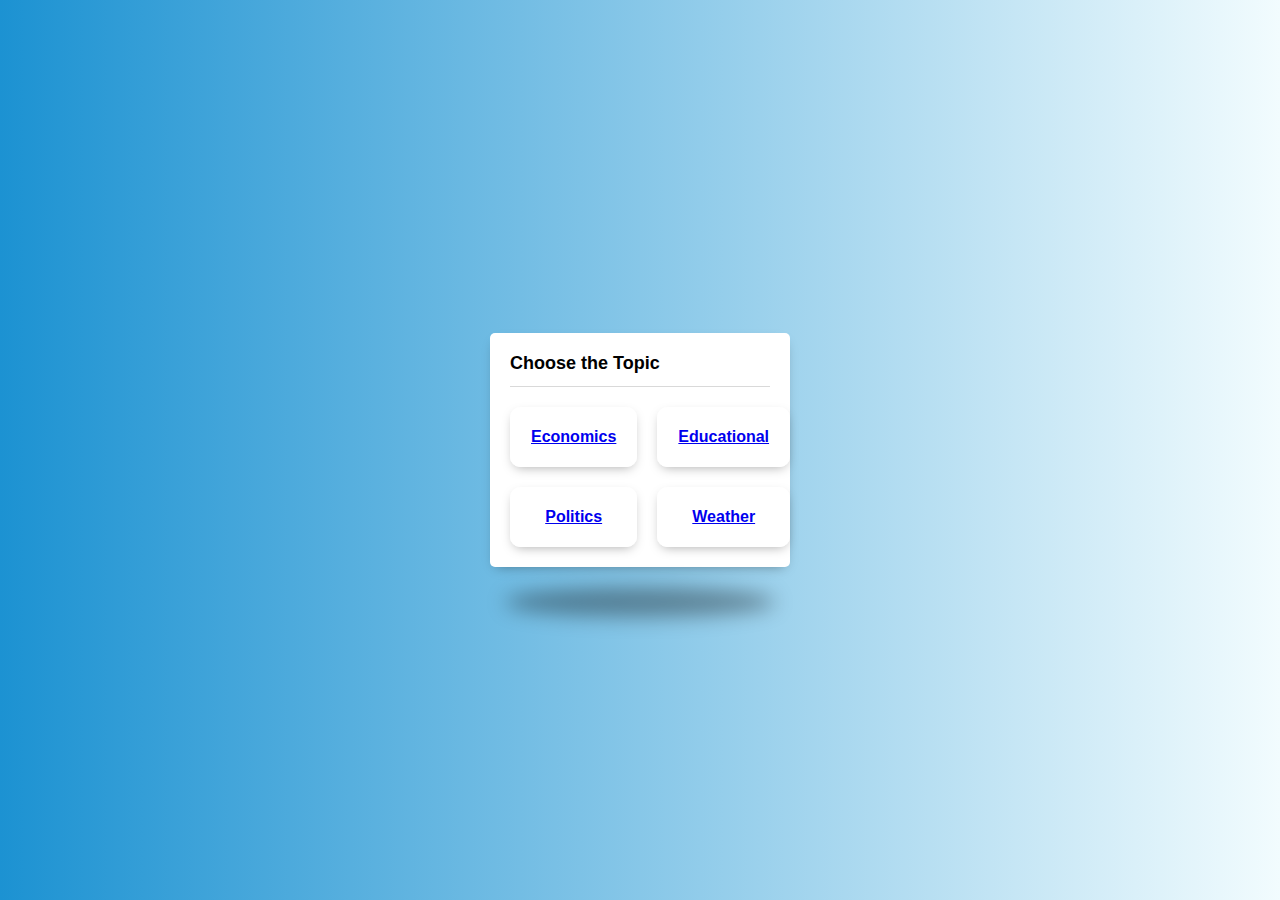
<file: index.html>
<!DOCTYPE html>
<html>
<head>
	<meta charset="utf-8">
	<meta name="viewport" content="width=device-width, initial-scale=1">
	<title>Homepage</title>
	<link rel="stylesheet" href="style.css">
</head>
<body>
	<section class="container">
		<div class="app">
			<div class="title"> Choose the Topic </div>
			<form action="">
				<!-- Economics-->
					<input type="radio" name="newstype" id="1" class="hidebx">
					<label for="1" class="lbl-radio">
						<div class="display-box">
						<a href="economics.html">Economics</a>
						</div>
					</label>
					<!--Education-->
					<input type="radio" name="newstype" id="2" class="hidebx">
					<label for="2" class="lbl-radio">
						<div class="display-box">
						<a href="education.html">Educational</a>
						</div>
					</label>
					<!--Politics-->
					<input type="radio" name="newstype" id="3" class="hidebx">
					<label for="3" class="lbl-radio">
						<div class="display-box">
						<a href="politics.html">Politics</a>
						</div>
					</label>
					<!--Weather-->
					<input type="radio" name="newstype" id="4" class="hidebx">
					<label for="4" class="lbl-radio">
						<div class="display-box">
						<a href="weather.html">Weather</a>
						</div>
					</label>
			</form>
		</div>
	</section>

</body>
</html>
</file>
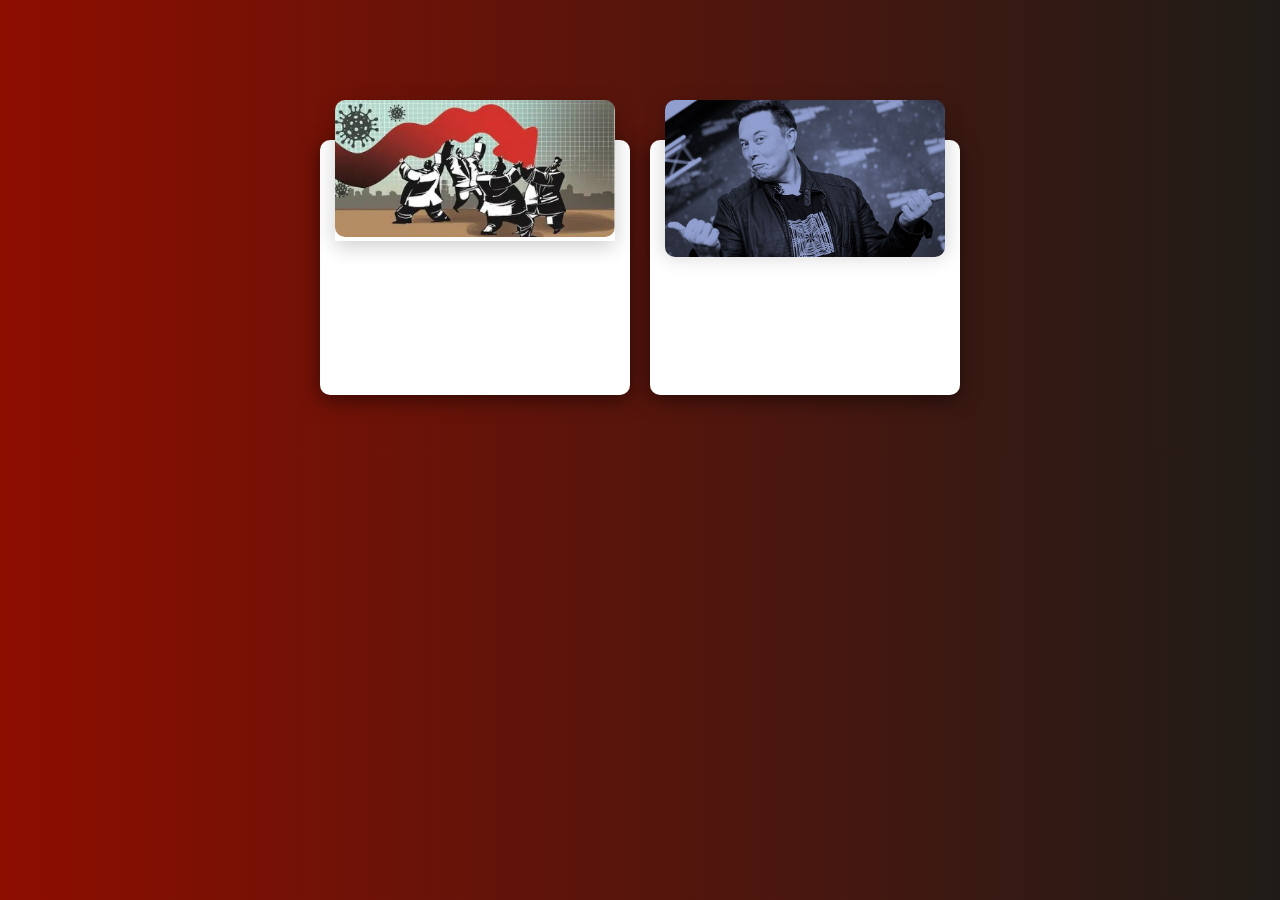
<file: economics.html>
<!DOCTYPE html>
<html>
<head>
	<meta charset="utf-8">
	<meta name="viewport" content="width=device-width, initial-scale=1">
	<title>Economics</title>
	<link rel="stylesheet" href="stylesheet.css">
</head>
<body>
	<div class="container">
		<div class="card">
			<div class="imgBx">
				<img src="eco1.jpg">
			</div>
			<div class="content">
				<h2>Global economic growth risks jolt inflation-obsessed financial markets</h2><br>
				<p>The International Monetary Fund and World Bank fanned growth fears further last week when they cut 2022 global forecasts by nearly a full percentage point<br> 
				  <a href="https://www.business-standard.com/article/international/global-economic-growth-risks-jolt-inflation-obsessed-financial-markets-122042701118_1.html">Click This link to read more</a> </p>
			</div>
		</div>
		<div class="card">
			<div class="imgBx">
				<img src="eco2.jpg">
			</div>
			<div class="content">
				<h2>“He’s interested in free speech—he’s explicitly said he doesn’t care about the economics”—Musk buys Twitter</h2><br>
				<p>Also on the daily podcast: why so many minors get married in America and the reboot to spacesuits<br> 
				   <a href="https://www.economist.com/podcasts/2022/04/26/hes-interested-in-free-speech-hes-explicitly-said-he-doesnt-care-about-the-economics-musk-buys-twitter">Click This link to read more</a>
				</p>
			</div>
		</div>
	</div>

</body>
</html>
</file>
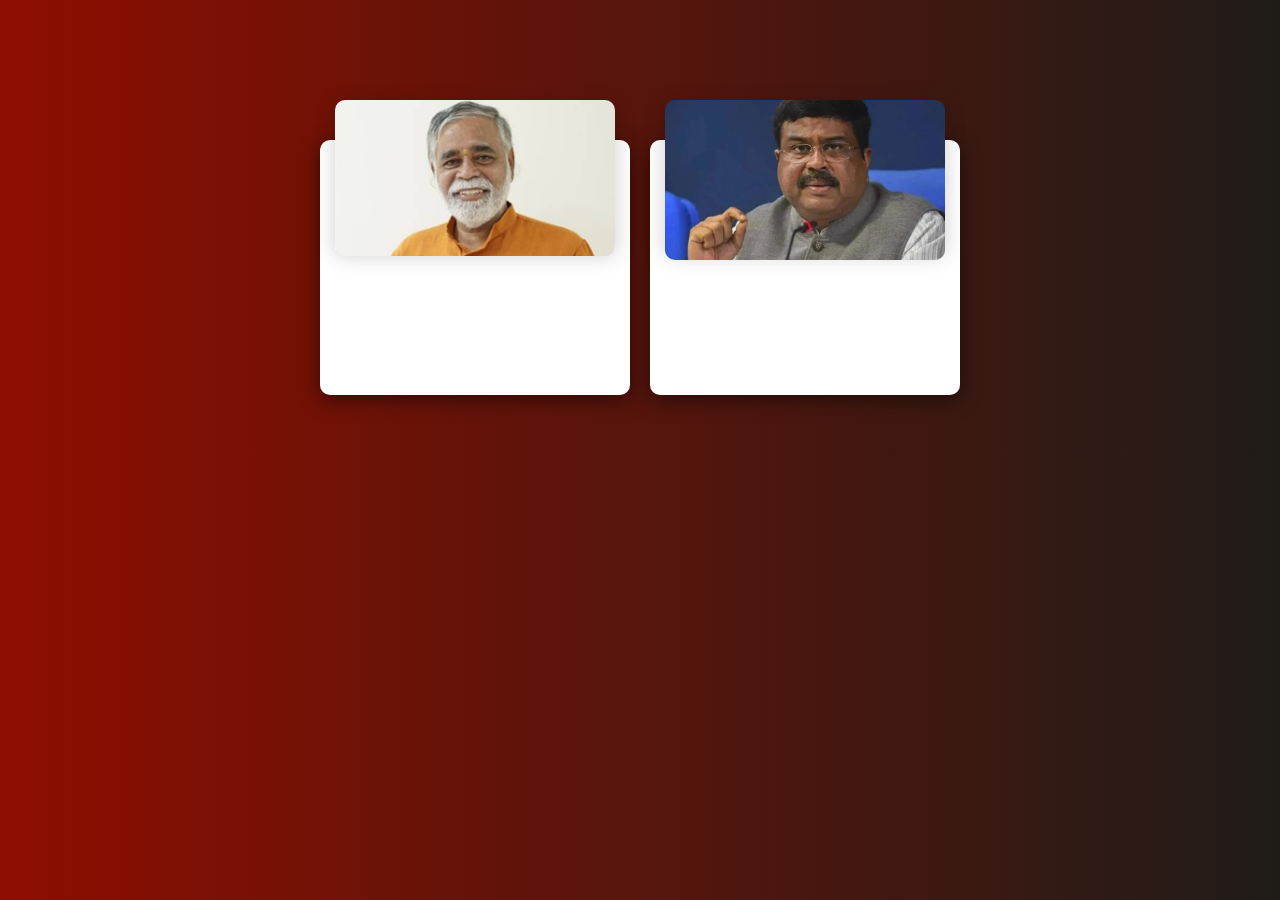
<file: education.html>
<!DOCTYPE html>
<html>
<head>
	<meta charset="utf-8">
	<meta name="viewport" content="width=device-width, initial-scale=1">
	<title>Education</title>
	<link rel="stylesheet" href="stylesheet.css">
</head>
<body>
	<div class="container">
		<div class="card">
			<div class="imgBx">
				<img src="edu1.jpg">
			</div>
			<div class="content">
				<h2>Can’t compare Bible, Quran with Bhagavad Gita : Karnataka education minister</h2><br>
				<p>The Karnataka education department also directed the Block Education Officer (BEO) to inspect the syllabus of all Christian schools in the state over making reading of bible compulsory.<br> 
				  <a href="https://indianexpress.com/article/cities/bangalore/cant-compare-bible-quran-with-bhagavad-gita-karnataka-education-minister-7890434/">Click This link to read more</a> </p>
			</div>
		</div>
		<div class="card">
			<div class="imgBx">
				<img src="edu2.webp">
			</div>
			<div class="content">
				<h2>Education Minister To Launch 'Mandate Document' Of National Curriculum Framework</h2><br>
				<p>Union Education Minister Dharmendra Pradhan will release a "mandate document" listing the development process, structure, and objectives of the National Curriculum Framework (NCF) on Friday, officials said.<br> 
				   <a href="https://www.republicworld.com/education/news/education-minister-to-launch-mandate-document-of-national-curriculum-framework-articleshow.html">Click This link to read more</a>
				</p>
			</div>
		</div>
	</div>

</body>
</html>
</file>
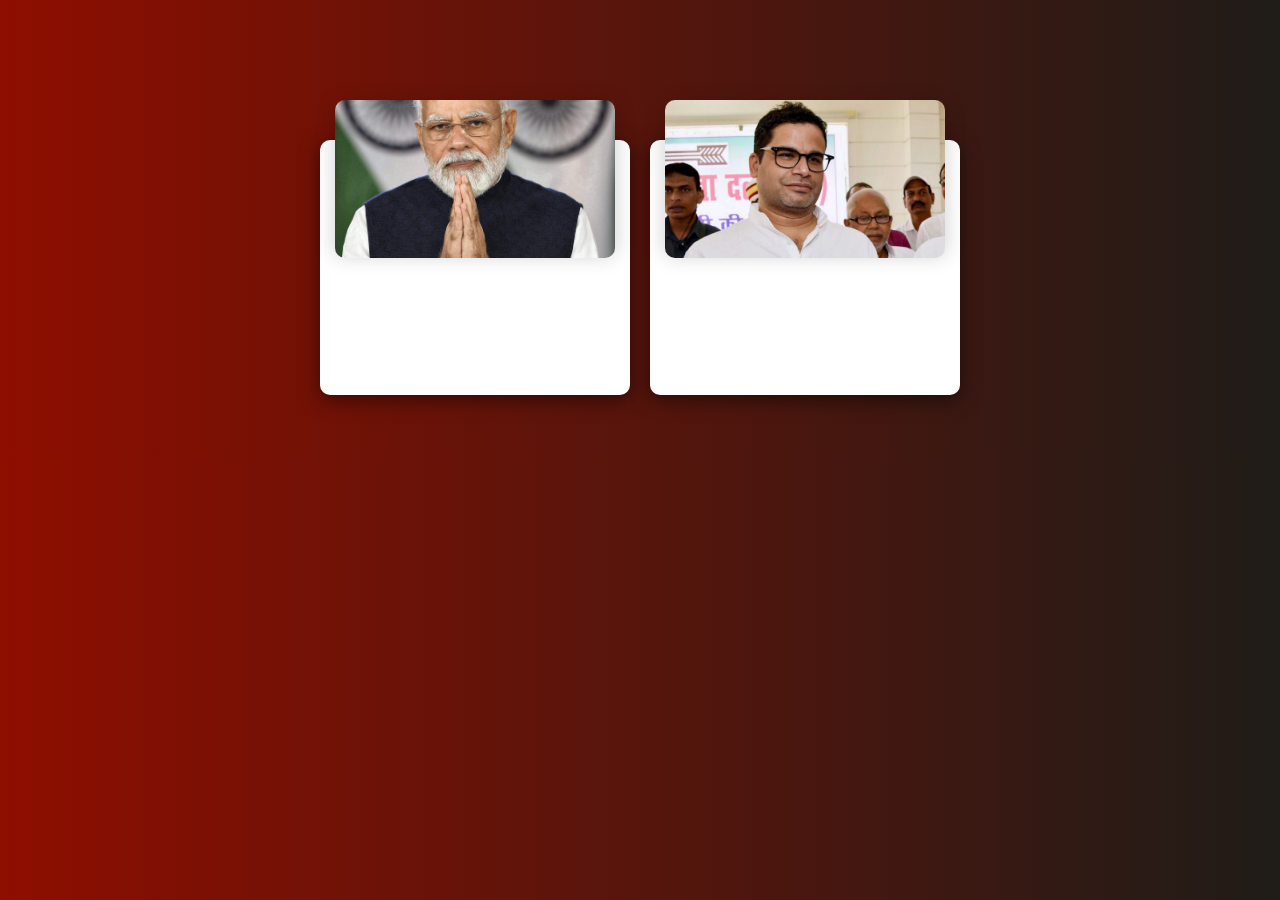
<file: politics.html>
<!DOCTYPE html>
<html>
<head>
	<meta charset="utf-8">
	<meta name="viewport" content="width=device-width, initial-scale=1">
	<title>Politics</title>
	<link rel="stylesheet" href="stylesheet.css">
</head>
<body>
	<div class="container">
		<div class="card">
			<div class="imgBx">
				<img src="pol1.jpg">
			</div>
			<div class="content">
				<h2>Ex-bureaucrats, veterans hit back at peers’ letter to PM Modi to end hate politics </h2><br>
				<p>Constitutional Conduct Group giving ideological cover to an anti-national outlook, says letter<br> 
				  <a href="https://www.thehindu.com/news/national/ex-bureaucrats-veterans-hit-back-at-peers-letter-to-pm-modi-to-end-hate-politics/article65370141.ece">Click This link to read more</a> </p>
			</div>
		</div>
		<div class="card">
			<div class="imgBx">
				<img src="pol2.jpg">
			</div>
			<div class="content">
				<h2>What Prashant Kishor’s rise says about the state of electoral politics today</h2><br>
				<p>In  Borgen, the Danish TV drama about politics, there is a pivotal scene: during a debate among various contenders for the Prime Minister’s chair, the main character, Birgitte Nyborg, goes off script.<br> 
				   <a href="https://www.thehindu.com/opinion/op-ed/what-prashant-kishors-rise-says-about-the-state-of-electoral-politics-today/article65353086.ece">Click This link to read more</a>
				</p>
			</div>
		</div>
	</div>

</body>
</html>
</file>
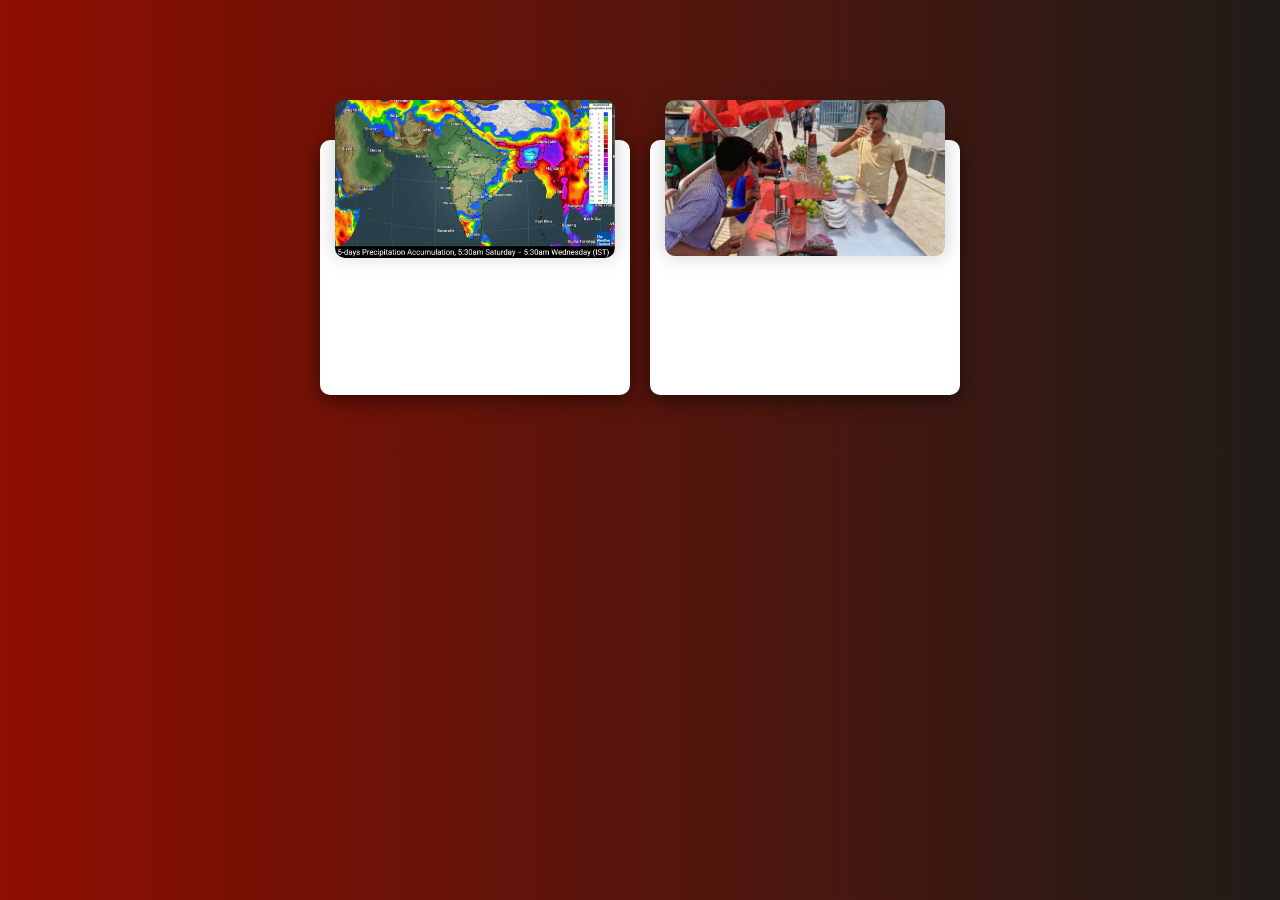
<file: weather.html>
<!DOCTYPE html>
<html>
<head>
	<meta charset="utf-8">
	<meta name="viewport" content="width=device-width, initial-scale=1">
	<title>Weather</title>
	<link rel="stylesheet" href="stylesheet.css">
</head>
<body>
	<div class="container">
		<div class="card">
			<div class="imgBx">
				<img src="weather1.webp">
			</div>
			<div class="content">
				<h2>Heavy Rains to Lash Northeast; Delhi, Maharashtra, Tamil Nadu, Odisha In for Heatwaves </h2><br>
				<p>Heavy showers are very likely over Arunachal Pradesh, Assam & Meghalaya. <br> 
				  <a href="https://weather.com/en-IN/india/news/news/2022-04-30-haryana-chandigarh-delhi-in-for-dust-storms-heatwaves">Click This link to read more</a> </p>
			</div>
		</div>
		<div class="card">
			<div class="imgBx">
				<img src="weather2.jpg">
			</div>
			<div class="content">
				<h2>Delhi weather today: Heatwave conditions remain on forecast, IMD issues orange alert</h2><br>
				<p>The ongoing heat spell could continue till May 2, the forecast indicates. With strong winds favourable for raising dust, AQI may remain ‘poor’ on Friday and Saturday.<br> 
				   <a href="https://indianexpress.com/article/cities/delhi/delhi-weather-heatwave-temperature-forecast-today-7892742/">Click This link to read more</a>
				</p>
			</div>
		</div>
	</div>

</body>
</html>
</file>
<file: style.css>
*{
	box-sizing: border-box;
}
body, html{
	margin: 0;
	padding: 0;
}
.container{
	width: 100vw;
	height: 100vh;
	background: linear-gradient(to right, #1c92d2, #f2fcfe); 
	display: grid;
	place-items:  center;
}
.app{
	max-width: 300px;
	width: 100%;
	background: #fff;
	border-radius: 5px;
	box-shadow: 0px 5px 12px -6px rgba(0, 0, 0, 0.4);
	border-radius: 5px;
	padding: 20px;
	position: relative;
	font-family: sans-serif;
	font-weight: bold;
}
.app:before{
	content: '';
	position: absolute;
	bottom: -50px;
	left: 5%;
	width: 90%;
	height: 30px;
	background: rgba(0, 0, 0, 0.35);
	border-radius: 50%;
	filter: blur(10px);
}
.title{
	margin-bottom: 20px;
	font-size: 18px;
    padding-bottom: 12px;
    border-bottom: 1px solid rgba(0, 0, 0, 0.15);
}
.hidebx{
	display: none;
}
.app form{
	display: grid;
	grid-template-columns: 1fr 1fr;
	grid-gap: 20px;
}
.lbl-radio{
	text-align: center;
	box-shadow: 0px 4px 12px -4px rgba(0, 0, 0, 0.35);
	padding: 20px;
	border: 1px solid #fff;
	cursor: pointer;
	transition: all 0.3s ease-in;
	border-radius: 10px;
}
.display-box .size{
	font-weight: 600;
	margin-bottom: 5px;
	letter-spacing: 0.5px;
}
.display-box .type{
	font-size: 14px;
	color: rgba(0, 0, 0, 0.5);
}
input [type=radio]:checked + .lbl-radio{
	border-color: #286ab0;
}
</file>
<file: stylesheet.css>
@import url('https://fonts.googleapis.com/css2?family=Open+Sans&family=Poppins:wght@300&family=Roboto:wght@700&display=swap');
*{
	margin: 0;
	padding: 0;
	font-family: 'Roboto', sans-serif;

}
body{
	margin-top: 80px;
	display: flex;
	justify-content: center;
	align-items: center;
	background: linear-gradient(to right, #8e0e00, #1f1c18);
}
.container{
	position: relative;
	width: 1100px;
	display: flex;
	justify-content: center;
	align-items: center;
	flex-wrap: wrap;
	padding: 30px;
}
.container .card{
	position: relative;
	max-width: 280px;
	height: 215px;
	background: #fff;
	margin: 30px 10px;
	padding: 20px 15px;
	display: flex;
	flex-direction: column;
	border-radius: 10px;
	box-shadow: 0 5px 20px rgba(0, 0, 0, 0.5);
	transition: 0.5s ease-in-out;
}
.txt {
	margin-top: -1400px;
	color: #fff;
	text-align: center;
	font-size: 13px;
}
.container .card:hover{
	height: 400px;
}
.container .card .imgBx{
	position: relative;
	width: 280px;
	height: 150px;
	top: -60px;
	left: 0px;
	z-index: 1;
	box-shadow: 0 5px 20px rgba(0, 0, 0, 0.2);
}
.container .card .imgBx img{
	max-width: 100%;
	border-radius: 10px;
}
.container .card .content{
	position: relative;
	margin-top: -140px;
	padding: 10px 15px;
	text-align: center;
	color: #111;
	visibility: hidden;
	opacity: 0;
	transition: 0.3s ease-in-out;
}
.container .card:hover .content{
	visibility: visible;
	opacity: 1;
	margin-top: -40px;
	transition-delay: 0.5s;
}
</file>
